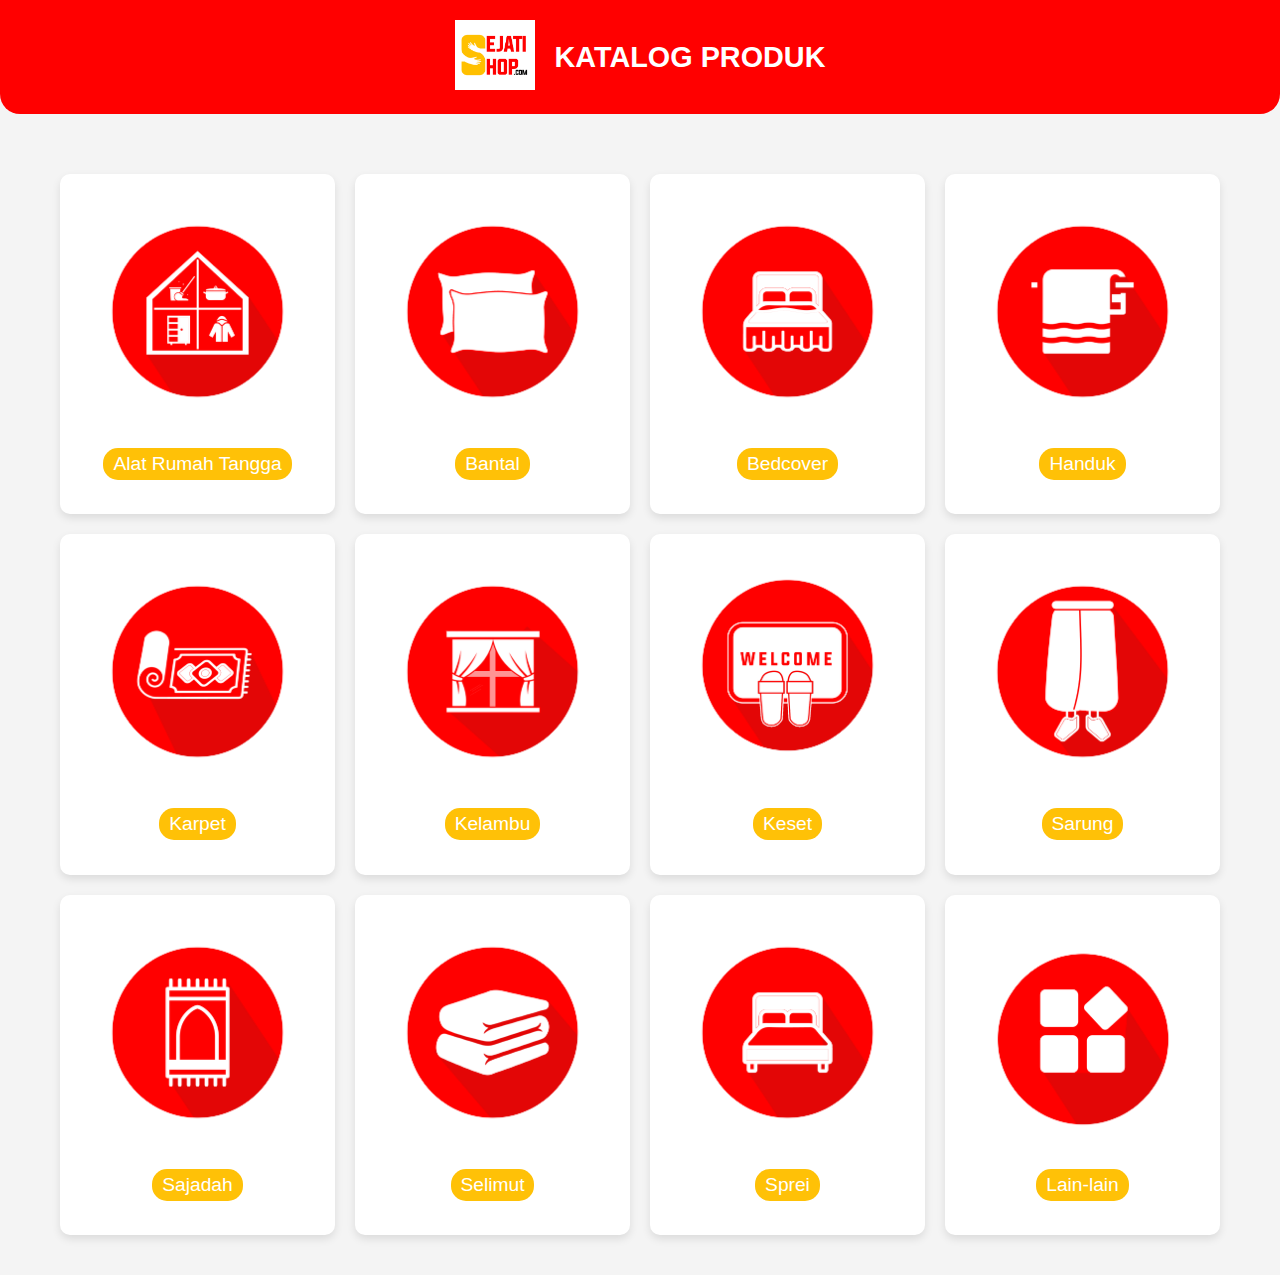
<file: index.html>
<!DOCTYPE html>
<html lang="en">

<head>
    <meta charset="UTF-8">
    <meta name="viewport" content="width=device-width, initial-scale=1.0">
    <title>Product Catalog</title>
    <link rel="stylesheet" href="katalog.css">
</head>


<body>
    <header class="header">
        <div class="logo">
            <img src="icon/logo.png" alt="Logo Toko"> <!-- Ganti dengan jalur logo yang sesuai -->
        </div>
        <div class="title">
            <h1>KATALOG PRODUK</h1>
        </div>
    </header>
    <div class="container">
        <div class="menu-grid">
            <!-- Repeat for all 12 menus -->
            <div class="menu-item">
                <a href="submenu.html?menu=1">
                    <img src="icon/alatrumahtangga.png" alt="Alat Rumah Tangga">
                    <p>Alat Rumah Tangga</p>
                </a>
            </div>
            <div class="menu-item">
                <a href="submenu.html?menu=2">
                    <img src="icon/bantal.png" alt="Bantal">
                    <p>Bantal</p>
                </a>
            </div>
            <div class="menu-item">
                <a href="submenu.html?menu=3">
                    <img src="icon/bedcover.png" alt="Bedcover">
                    <p>Bedcover</p>
                </a>
            </div>
            <div class="menu-item">
                <a href="submenu.html?menu=4">
                    <img src="icon/handuk.png" alt="Handuk">
                    <p>Handuk</p>
                </a>
            </div>
            <div class="menu-item">
                <a href="submenu.html?menu=5">
                    <img src="icon/karpet.png" alt="Karpet">
                    <p>Karpet</p>
                </a>
            </div>
            <div class="menu-item">
                <a href="submenu.html?menu=6">
                    <img src="icon/kelambu.png" alt="Kelambu">
                    <p>Kelambu</p>
                </a>
            </div>
            <div class="menu-item">
                <a href="submenu.html?menu=7">
                    <img src="icon/keset.png" alt="Keset">
                    <p>Keset</p>
                </a>
            </div>
            <div class="menu-item">
                <a href="submenu.html?menu=8">
                    <img src="icon/sarung.png" alt="Sarung">
                    <p>Sarung</p>
                </a>
            </div>
            <div class="menu-item">
                <a href="submenu.html?menu=9">
                    <img src="icon/sajadah.png" alt="Sajadah">
                    <p>Sajadah</p>
                </a>
            </div>
            <div class="menu-item">
                <a href="submenu.html?menu=10">
                    <img src="icon/selimut.png" alt="Selimut">
                    <p>Selimut</p>
                </a>
            </div>
            <div class="menu-item">
                <a href="submenu.html?menu=11">
                    <img src="icon/sprei.png" alt="Sprei">
                    <p>Sprei</p>
                </a>
            </div>
            <div class="menu-item">
                <a href="submenu.html?menu=12">
                    <img src="icon/lainlain.png" alt="Lain-lain">
                    <p>Lain-lain</p>
                </a>
            </div>


            <!-- Repeat for other menus -->
        </div>
    </div>
</body>

</html>
</file>
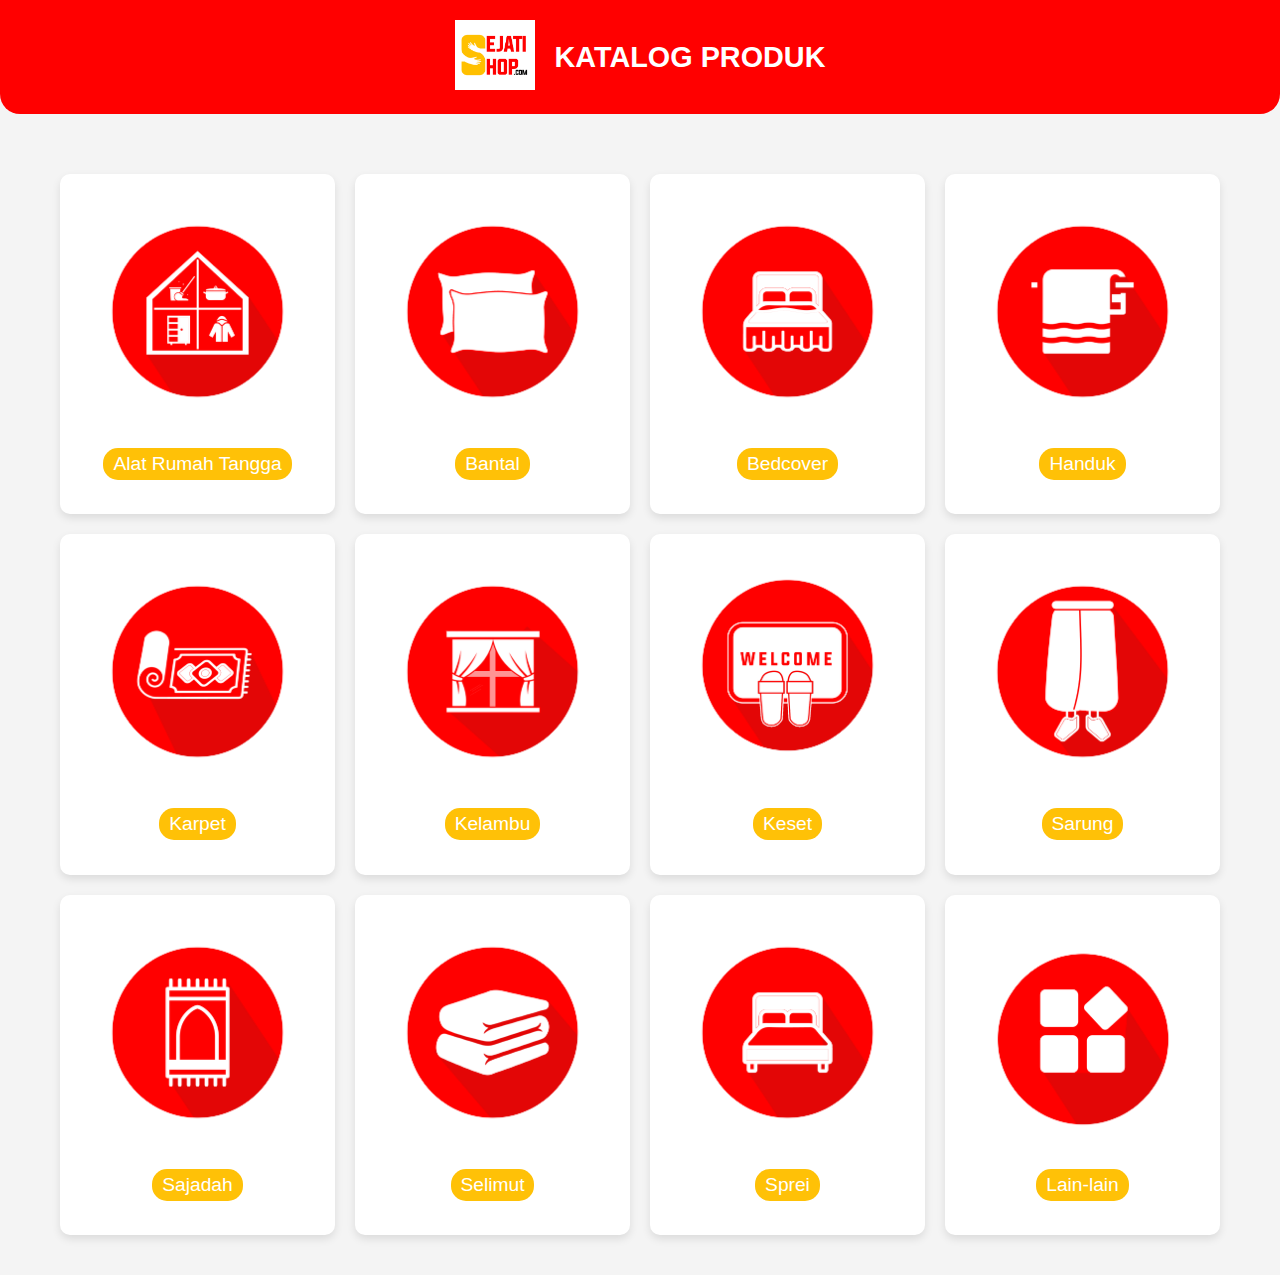
<file: katalog.html>
<!DOCTYPE html>
<html lang="en">

<head>
    <meta charset="UTF-8">
    <meta name="viewport" content="width=device-width, initial-scale=1.0">
    <title>Product Catalog</title>
    <link rel="stylesheet" href="katalog.css">
</head>


<body>
    <header class="header">
        <div class="logo">
            <img src="icon/logo.png" alt="Logo Toko"> <!-- Ganti dengan jalur logo yang sesuai -->
        </div>
        <div class="title">
            <h1>KATALOG PRODUK</h1>
        </div>
    </header>
    <div class="container">
        <div class="menu-grid">
            <!-- Repeat for all 12 menus -->
            <div class="menu-item">
                <a href="submenu.html?menu=1">
                    <img src="icon/alatrumahtangga.png" alt="Alat Rumah Tangga">
                    <p>Alat Rumah Tangga</p>
                </a>
            </div>
            <div class="menu-item">
                <a href="submenu.html?menu=2">
                    <img src="icon/bantal.png" alt="Bantal">
                    <p>Bantal</p>
                </a>
            </div>
            <div class="menu-item">
                <a href="submenu.html?menu=3">
                    <img src="icon/bedcover.png" alt="Bedcover">
                    <p>Bedcover</p>
                </a>
            </div>
            <div class="menu-item">
                <a href="submenu.html?menu=4">
                    <img src="icon/handuk.png" alt="Handuk">
                    <p>Handuk</p>
                </a>
            </div>
            <div class="menu-item">
                <a href="submenu.html?menu=5">
                    <img src="icon/karpet.png" alt="Karpet">
                    <p>Karpet</p>
                </a>
            </div>
            <div class="menu-item">
                <a href="submenu.html?menu=6">
                    <img src="icon/kelambu.png" alt="Kelambu">
                    <p>Kelambu</p>
                </a>
            </div>
            <div class="menu-item">
                <a href="submenu.html?menu=7">
                    <img src="icon/keset.png" alt="Keset">
                    <p>Keset</p>
                </a>
            </div>
            <div class="menu-item">
                <a href="submenu.html?menu=8">
                    <img src="icon/sarung.png" alt="Sarung">
                    <p>Sarung</p>
                </a>
            </div>
            <div class="menu-item">
                <a href="submenu.html?menu=9">
                    <img src="icon/sajadah.png" alt="Sajadah">
                    <p>Sajadah</p>
                </a>
            </div>
            <div class="menu-item">
                <a href="submenu.html?menu=10">
                    <img src="icon/selimut.png" alt="Selimut">
                    <p>Selimut</p>
                </a>
            </div>
            <div class="menu-item">
                <a href="submenu.html?menu=11">
                    <img src="icon/sprei.png" alt="Sprei">
                    <p>Sprei</p>
                </a>
            </div>
            <div class="menu-item">
                <a href="submenu.html?menu=12">
                    <img src="icon/lainlain.png" alt="Lain-lain">
                    <p>Lain-lain</p>
                </a>
            </div>


            <!-- Repeat for other menus -->
        </div>
    </div>
</body>

</html>
</file>
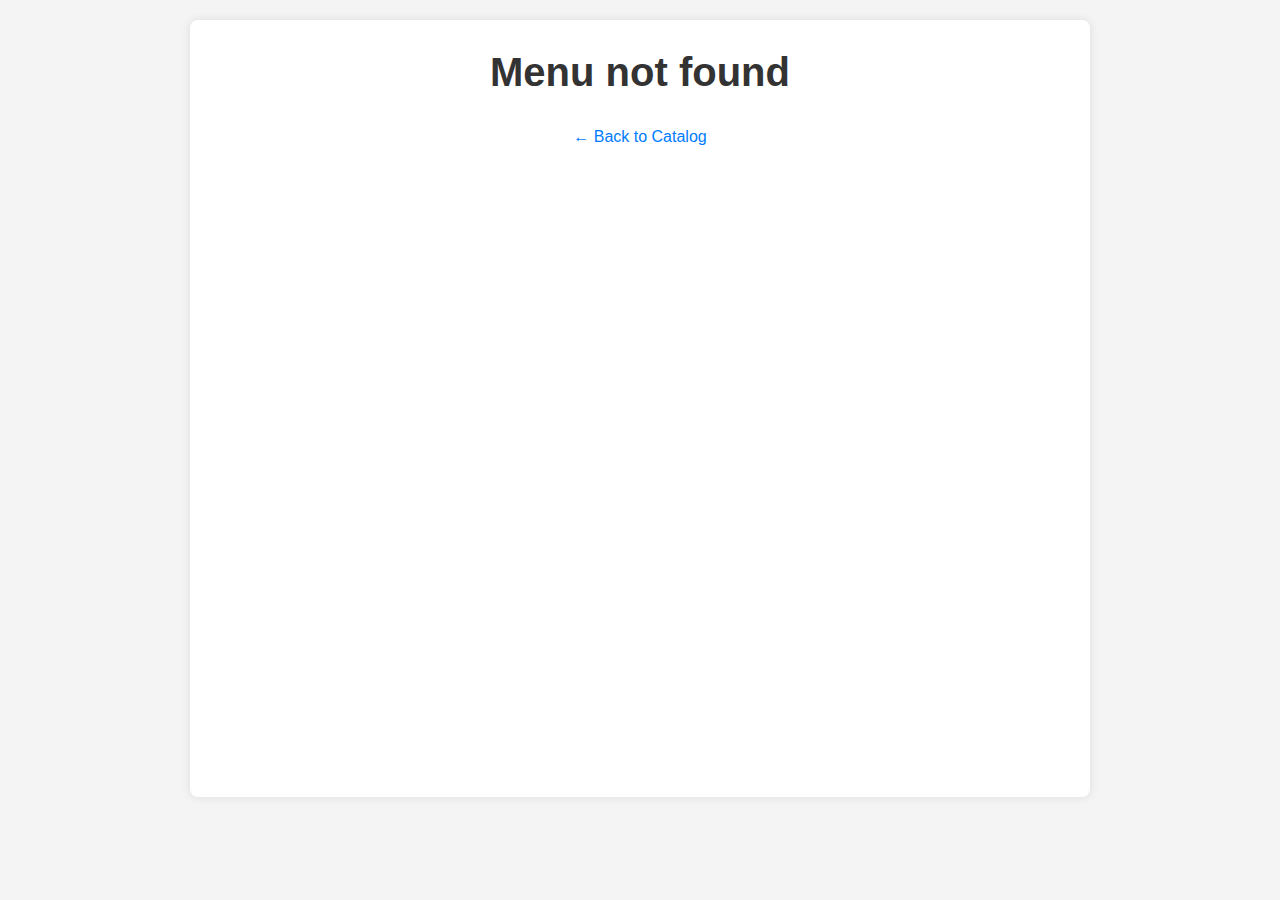
<file: submenu.html>
<!DOCTYPE html>
<html lang="en">

<head>
    <meta charset="UTF-8">
    <meta name="viewport" content="width=device-width, initial-scale=1.0">
    <title>Product Submenu</title>
    <link rel="stylesheet" href="katalog.css">
    <style>
        /* Basic Reset */
        * {
            margin: 0;
            padding: 0;
            box-sizing: border-box;
        }

        body {
            font-family: Arial, sans-serif;
            background-color: #f4f4f4;
            color: #333;
            line-height: 1.6;
            padding: 20px;
        }

        .container {
            max-width: 900px;
            margin: auto;
            background: #fff;
            padding: 20px;
            border-radius: 8px;
            box-shadow: 0 0 10px rgba(0, 0, 0, 0.1);
        }

        h1 {
            text-align: center;
            color: #333;
            margin-bottom: 20px;
        }

        ul {
            list-style-type: none;
            padding: 0;
        }

        ul li {
            margin: 10px 0;
            text-align: center;
        }

        ul li a {
            background-color: red;
            color: white;
            padding: 10px 20px;
            text-decoration: none;
            border-radius: 5px;
            display: inline-block;
            transition: background-color 0.3s;
        }

        ul li a:hover {
            background-color: #0056b3;
        }

        .back-link {
            text-align: center;
            margin-top: 20px;
        }

        .back-link a {
            color: #007bff;
            text-decoration: none;
        }

        .back-link a:hover {
            text-decoration: underline;
        }

        /* Styling untuk PDF viewer */
        .pdf-viewer {
            width: 100%;
            height: 600px; /* Atur tinggi sesuai kebutuhan */
            border: none; /* Menghilangkan border */
            margin-top: 20px;
        }
    </style>
</head>

<body>
    <div class="container">
        <h1 id="menu-title">Product Submenu</h1>
        <ul id="submenu-list">
            <!-- Submenu content will be dynamically inserted here -->
        </ul>
        <div class="back-link">
            <a href="index.html">&larr; Back to Catalog</a>
        </div>

        <!-- Iframe untuk menampilkan PDF -->
        <iframe id="pdf-viewer" class="pdf-viewer" src=""></iframe>
    </div>

    <script>
        // Function to get the URL parameter
        function getParameterByName(name) {
            const url = new URL(window.location.href);
            return url.searchParams.get(name);
        }

        // Submenu data
        const submenuData = {
            1: {
                title: 'Alat Rumah Tangga',
                items: [
                    { text: 'Size 1', link: 'pdf/catalog1.pdf' },
                    { text: 'Size 2', link: 'pdf/catalog2.pdf' }
                ]
            },
            2: {
                title: 'Bantal',
                items: [
                    { text: 'Size 1', link: 'pdf/catalog3.pdf' },
                    { text: 'Size 2', link: 'pdf/catalog4.pdf' }
                ]
            },
            3: {
                title: 'Bedcover',
                items: [
                    { text: 'Size 1', link: 'pdf/catalog5.pdf' },
                    { text: 'Size 2', link: 'pdf/catalog6.pdf' }
                ]
            },
            4: {
                title: 'Handuk',
                items: [
                    { text: 'Size 1', link: 'pdf/catalog7.pdf' },
                    { text: 'Size 2', link: 'pdf/catalog8.pdf' }
                ]
            },
            5: {
                title: 'Karpet',
                items: [
                    { text: 'Oscar', link: 'pdf/catalog9.pdf' },
                    { text: 'Size 2', link: 'pdf/catalog10.pdf' }
                ]
            },
            6: {
                title: 'Kelambu',
                items: [
                    { text: 'Size 1', link: 'pdf/catalog11.pdf' },
                    { text: 'Size 2', link: 'pdf/catalog12.pdf' }
                ]
            },
            7: {
                title: 'Keset',
                items: [
                    { text: 'Size 1', link: 'pdf/catalog13.pdf' },
                    { text: 'Size 2', link: 'pdf/catalog14.pdf' }
                ]
            },
            8: {
                title: 'Sarung',
                items: [
                    { text: 'Size 1', link: 'pdf/catalog15.pdf' },
                    { text: 'Size 2', link: 'pdf/catalog16.pdf' }
                ]
            },
            9: {
                title: 'Sajadah',
                items: [
                    { text: 'Size 1', link: 'pdf/catalog17.pdf' },
                    { text: 'Size 2', link: 'pdf/catalog18.pdf' }
                ]
            },
            10: {
                title: 'Selimut',
                items: [
                    { text: 'Size 1', link: 'pdf/catalog19.pdf' },
                    { text: 'Size 2', link: 'pdf/catalog20.pdf' }
                ]
            },
            11: {
                title: 'Sprei',
                items: [
                    { text: 'Size 1', link: 'pdf/catalog21.pdf' },
                    { text: 'Size 2', link: 'pdf/catalog22.pdf' }
                ]
            },
            12: {
                title: 'Lain-lain',
                items: [
                    { text: 'Size 1', link: 'pdf/catalog23.pdf' },
                    { text: 'Size 2', link: 'pdf/catalog24.pdf' }
                ]
            }
        };

        // Get the menu parameter from the URL
        const menuParam = getParameterByName('menu');
        const menuData = submenuData[menuParam];

        if (menuData) {
            // Set the menu title
            document.getElementById('menu-title').textContent = menuData.title;

            // Populate the submenu list
            const submenuList = document.getElementById('submenu-list');
            menuData.items.forEach(item => {
                const li = document.createElement('li');
                const a = document.createElement('a');
                a.href = "#"; // Prevent default action
                a.textContent = item.text;

                // Set the PDF in iframe on click
                a.onclick = function () {
                    document.getElementById('pdf-viewer').src = item.link; // Set the source of the iframe
                };

                li.appendChild(a);
                submenuList.appendChild(li);
            });
        } else {
            // If the menu is not found, show an error message
            document.getElementById('menu-title').textContent = 'Menu not found';
        }
    </script>
</body>

</html>
</file>
<file: katalog.css>
/* Mengatur font dasar dan tampilan latar belakang */


body {
    font-family: 'Open Sans', sans-serif;
    margin: 0;
    padding: 0;
    background-color: #f4f4f4;
}

/* Kontainer utama */
.container {
    max-width: 1200px;
    margin: 0 auto;
    padding: 20px;
    text-align: center;
}

.header {
    background-color: #ff0000;
    /* Warna merah */
    border-radius: 0 0 20px 20px;
    /* Rounded di bagian bawah */
    display: flex;
    align-items: center;
    /* Vertikal center */
    justify-content: center;
    /* Memusatkan konten secara horizontal */
    padding: 20px;
    color: white;
}

.header .logo {
    margin-right: 20px;
    /* Jarak antara logo dan teks */
}

.header img {
    width: 80px;
    /* Ukuran logo */
    height: auto;
    /* Responsif */
}

.header h1 {
    font-size: 1.8rem;
    /* Ukuran font untuk judul */
    margin: 0;
    color: white;
    /* Menghilangkan margin */
}

/* Kontainer utama */
.container {
    max-width: 1200px;
    margin: 0 auto;
    padding: 20px;
}

/* Judul utama */
h1 {
    color: #333;
    font-size: 2.5rem;
    margin-bottom: 20px;
}

/* Grid layout untuk menu item */
.menu-grid {
    display: grid;
    grid-template-columns: repeat(4, 1fr);
    gap: 20px;
    padding: 20px;
    margin-top: 20px;
}

/* Setiap item menu di dalam grid */
.menu-item {
    background-color: white;
    padding: 15px;
    border-radius: 10px;
    box-shadow: 0 4px 8px rgba(0, 0, 0, 0.1);
    cursor: pointer;
    transition: transform 0.3s ease, box-shadow 0.3s ease;
}

/* Animasi saat mouse hover di atas menu-item */
.menu-item:hover {
    transform: translateY(-5px);
    box-shadow: 0 6px 12px rgba(0, 0, 0, 0.15);
}

/* Gambar di dalam menu item */
.menu-item img {
    width: 100%;
    height: auto;
    border-radius: 10px;
    transition: transform 0.3s ease;
}

/* Memberi efek zoom saat gambar di-hover */
.menu-item img:hover {
    transform: scale(1.05);
}

/* Teks di bawah gambar pada setiap menu */
.menu-item p {
    margin-top: 10px;
    padding: 5px 10px;
    background-color: #ffc107;
    /* Warna kuning */
    color: white;
    /* Warna font putih */
    font-size: 1.2rem;
    border-radius: 15px;
    /* Membuat latar belakang bulat */
    display: inline-block;
}

/* Tautan ke submenu atau katalog PDF */
.submenu ul li a {
    color: #007bff;
    text-decoration: none;
}

/* Warna hover untuk link submenu */
.submenu ul li a:hover {
    color: #0056b3;
    text-decoration: underline;
}

/* Viewer PDF di bagian bawah */
.pdf-viewer {
    width: 100%;
    height: 600px;
    margin-top: 20px;
    border: 1px solid #ccc;
    border-radius: 5px;
}

/* Responsif untuk layar tablet */
@media (max-width: 768px) {
    .menu-grid {
        grid-template-columns: repeat(2, 1fr);
    }

    h1 {
        font-size: 2rem;
    }
}

/* Responsif untuk layar ponsel */
@media (max-width: 480px) {
    .menu-grid {
        grid-template-columns: repeat(1, 1fr);
    }

    .menu-item {
        padding: 10px;
    }

    h1 {
        font-size: 1.8rem;
    }

    .menu-item p {
        font-size: 1rem;
    }
}
</file>
